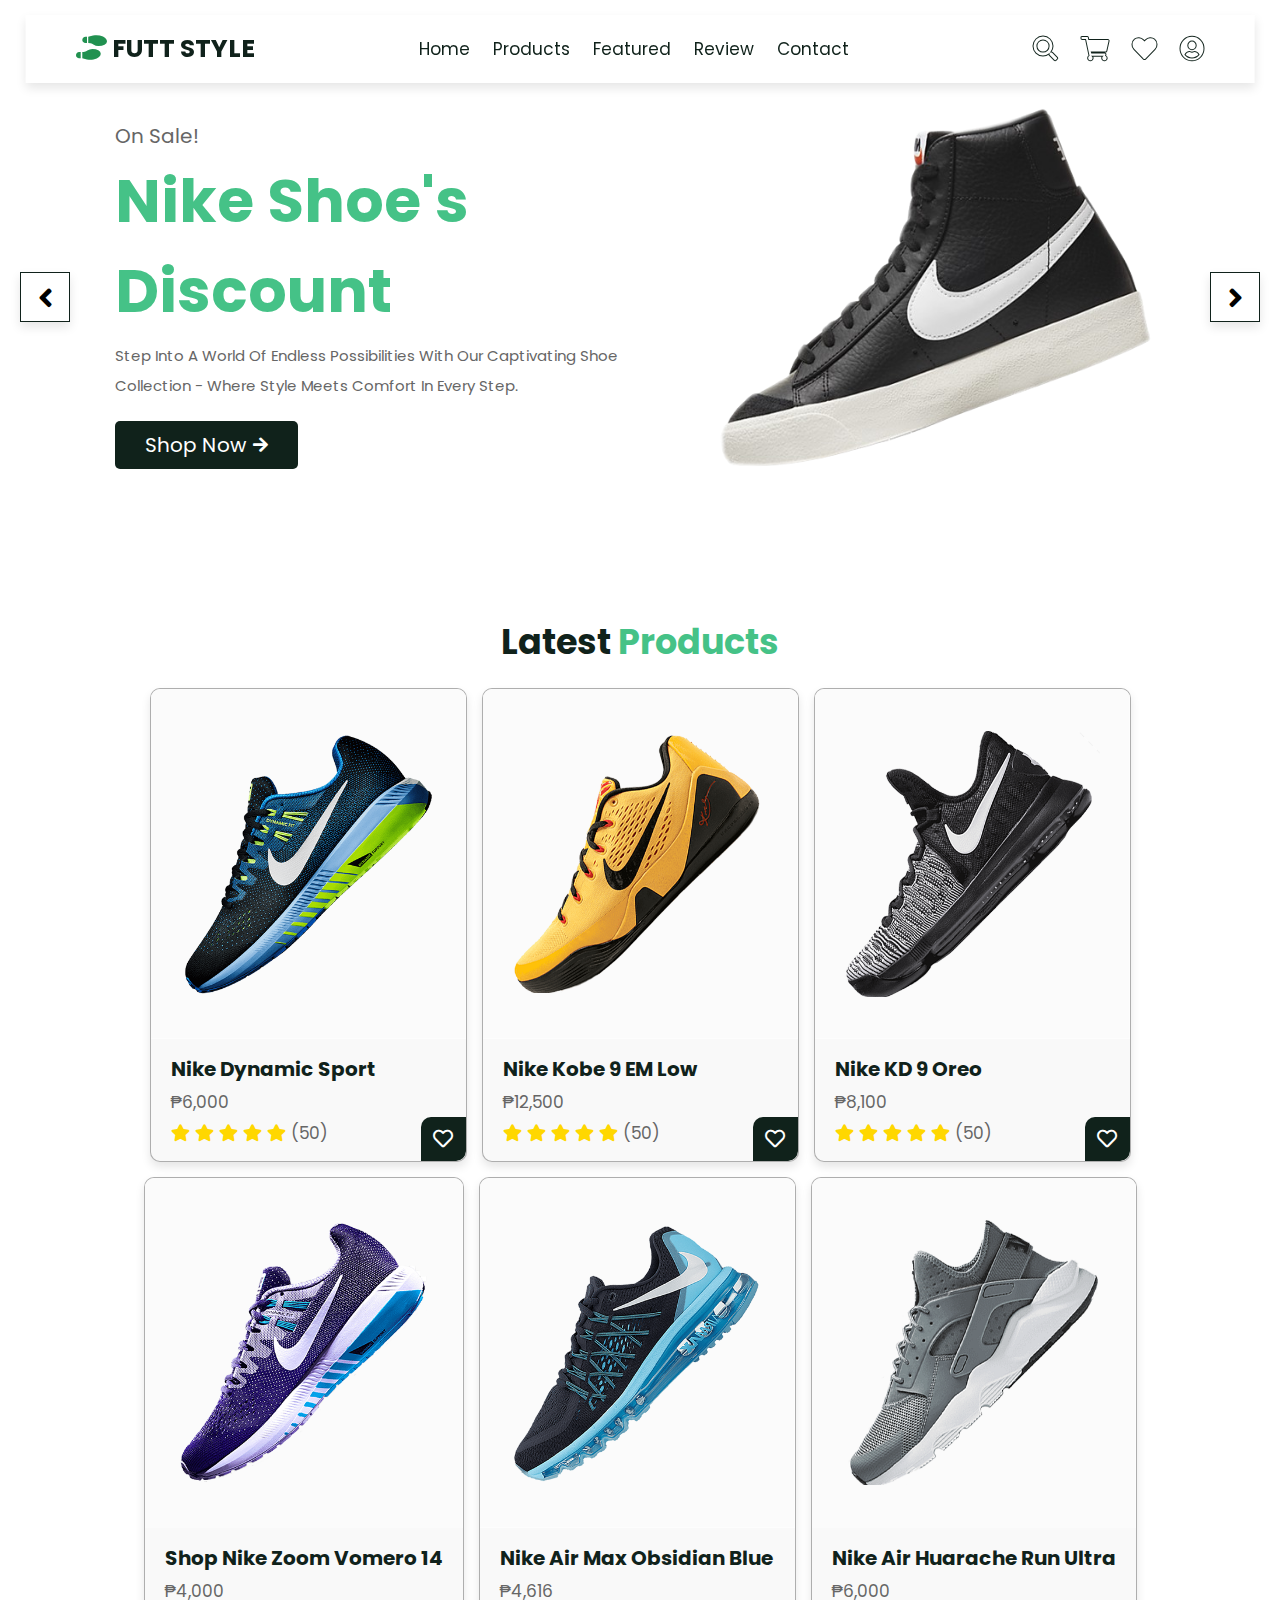
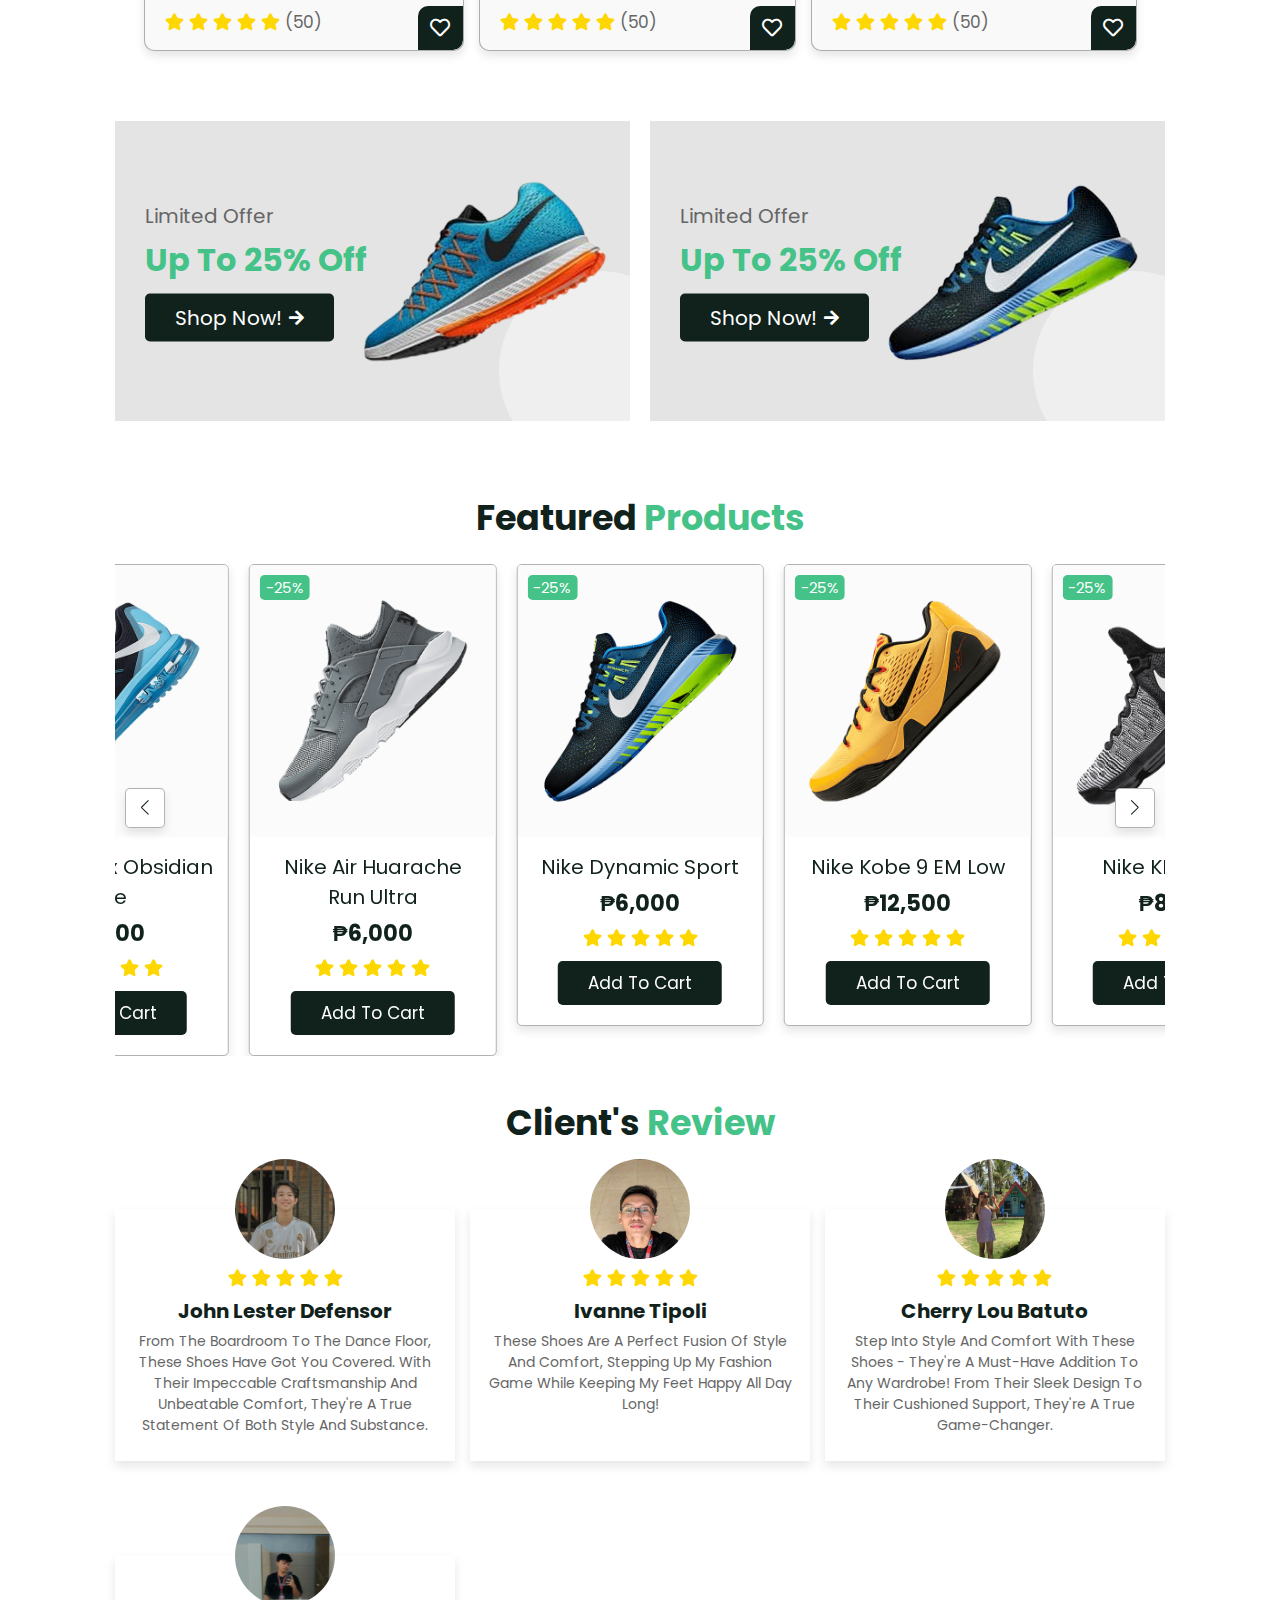
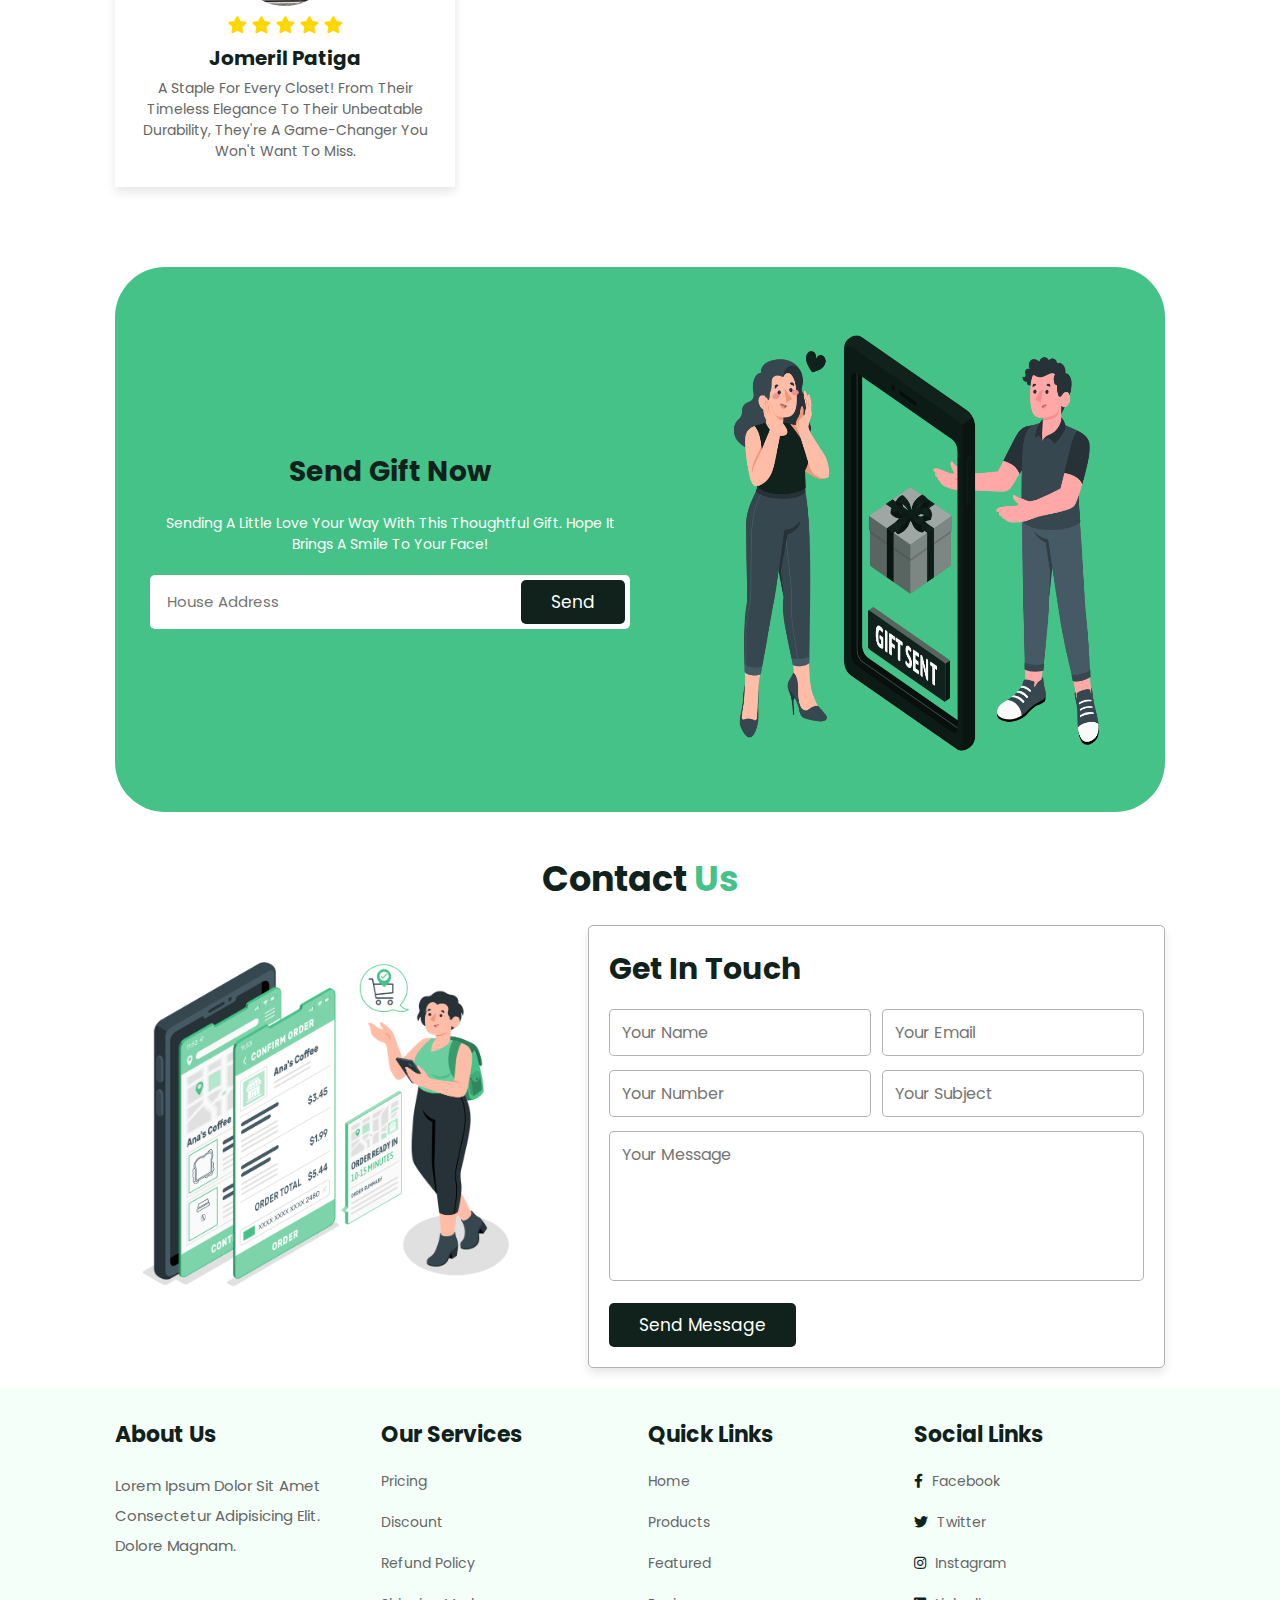
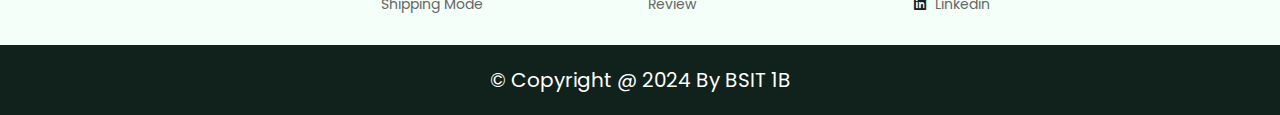
<file: index.html>
<!DOCTYPE html>
        <html lang="en">
        <head>
            <meta charset="UTF-8">
            <link rel="shortcut icon" type="x-icon" href="fut.jpg">
            <meta name="viewport" content="width=device-width, initial-scale=1.0">
            <title>FUTT STYLE</title>
            <!-- font awesome cdn link  -->
            <link rel="stylesheet" href="https://cdnjs.cloudflare.com/ajax/libs/font-awesome/5.15.4/css/all.min.css">
            <!-- swiper js cdn -->
            <link rel="stylesheet" href="https://cdn.jsdelivr.net/npm/swiper@11/swiper-bundle.min.css"/>
            <!-- custom css file link  -->
            <link rel="stylesheet" href="style.css">
        </head>
        <body>
            
            <!-- header section starts -->

            <header class="header">

                <a href="#" class="logo"> <i class="fas fa-shoe-prints"></i> FUTT STYLE</a>

                <nav class="navbar">
                    <a href="#home">home</a>
                    <a href="#products">products</a>
                    <a href="#featured">featured</a>
                    <a href="#review">review</a>
                    <a href="#contact">contact</a>
                </nav>
                   
                <div class="icons">
                    <div id="menu-btn" class="fas fa-bars"></div>
                    <div id="search-btn" class="fas fa-search"></div>
                    <a href="cart.html" class="fas fa-shopping-cart"></a>
                    
                    
                    <a href="#" class="fas fa-heart"></a>
                    <a href="login.html" class="fas fa-user-circle"></a>
                </div>

                <form action="" class="search-form">
                    <input type="search" name="" id="search-box" placeholder="search here...">
                    <label class="fas fa-search"></label>
                </form>

            </header>
            
            
            
            
            <!-- header section ends -->

            <!-- home section starts -->

            <section class="home" id="home">

                <div class="slides-container">
                    
                    <div class="slide active">
                        <div class="content">
                            <span>On Sale!</span>
                            <h3>Nike Shoe's Discount</h3>
                            <p>Step into a world of endless possibilities with our captivating shoe collection - where style meets comfort in every step.<p>
                            <button class="btn">
                                <span>shop now</span>
                                <i class="fas fa-arrow-right"></i>
                            </button>
                        </div>
                        <div class="image">
                            <img src="images/header-1.png" alt="">
                        </div>
                    </div>

                    <div class="slide">
                        <div class="content">
                            <span>On Sale!</span>
                            <h3>Nike Shoe's Discount</h3>
                            <p>Step into a world of endless possibilities with our captivating shoe collection - where style meets comfort in every step.</p>
                            <button class="btn">
                                <span>shop now</span>
                                <i class="fas fa-arrow-right"></i>
                            </button>
                        </div>
                        <div class="image">
                            <img src="images/header-2.png" alt="">
                        </div>
                    </div>

                </div>

                <div id="slide-next" onclick="next()" class="fas fa-angle-right"></div>
                <div id="slide-prev" onclick="prev()" class="fas fa-angle-left"></div>

            </section>

            <!-- home section ends -->

            <!-- latest product section starts -->

            <section class="products" id="products">

                <h1 class="heading"><span>latest</span> products</h1>

                <div class="box-container">

                    <div class="box">
                        <div class="image">
                            <img src="images/product-1.png" alt="">
                        </div>
                        <div class="content">
                            <h3>Nike Dynamic Sport</h3>
                            <div class="price">₱6,000</div>
                            <div class="stars">
                                <i class="fas fa-star"></i>
                                <i class="fas fa-star"></i>
                                <i class="fas fa-star"></i>
                                <i class="fas fa-star"></i>
                                <i class="fas fa-star"></i>
                                <span>(50)</span>
                            </div>
                            <a href="#" class="btn"> <i class="far fa-heart"></i></a>
                        </div>
                    </div>

                    <div class="box">
                        <div class="image">
                            <img src="images/product-2.png" alt="">
                        </div>
                        <div class="content">
                            <h3>Nike Kobe 9 EM Low </h3>
                            <div class="price">₱12,500</div>
                            <div class="stars">
                                <i class="fas fa-star"></i>
                                <i class="fas fa-star"></i>
                                <i class="fas fa-star"></i>
                                <i class="fas fa-star"></i>
                                <i class="fas fa-star"></i>
                                <span>(50)</span>
                            </div>
                            <a href="#" class="btn"> <i class="far fa-heart"></i></a>
                        </div>
                    </div>

                    <div class="box">
                        <div class="image">
                            <img src="images/product-3.png" alt="">
                        </div>
                        <div class="content">
                            <h3>Nike KD 9 Oreo</h3>
                            <div class="price">₱8,100</div>
                            <div class="stars">
                                <i class="fas fa-star"></i>
                                <i class="fas fa-star"></i>
                                <i class="fas fa-star"></i>
                                <i class="fas fa-star"></i>
                                <i class="fas fa-star"></i>
                                <span>(50)</span>
                            </div>
                            <a href="#" class="btn"> <i class="far fa-heart"></i></a>
                        </div>
                    </div>

                    <div class="box">
                        <div class="image">
                            <img src="images/product-4.png" alt="">
                        </div>
                        <div class="content">
                            <h3>Shop Nike Zoom Vomero 14 </h3>
                            <div class="price">₱4,000</div>
                            <div class="stars">
                                <i class="fas fa-star"></i>
                                <i class="fas fa-star"></i>
                                <i class="fas fa-star"></i>
                                <i class="fas fa-star"></i>
                                <i class="fas fa-star"></i>
                                <span>(50)</span>
                            </div>
                            <a href="#" class="btn"> <i class="far fa-heart"></i></a>
                        </div>
                    </div>

                    <div class="box">
                        <div class="image">
                            <img src="images/product-5.png" alt="">
                        </div>
                        <div class="content">
                            <h3>Nike Air Max Obsidian Blue</h3>
                            <div class="price">₱4,616</div>
                            <div class="stars">
                                <i class="fas fa-star"></i>
                                <i class="fas fa-star"></i>
                                <i class="fas fa-star"></i>
                                <i class="fas fa-star"></i>
                                <i class="fas fa-star"></i>
                                <span>(50)</span>
                            </div>
                            <a href="#" class="btn"> <i class="far fa-heart"></i></a>
                        </div>
                    </div>      

                    <div class="box">
                        <div class="image">
                            <img src="images/product-6.png" alt="">
                        </div>
                        <div class="content">
                            <h3>Nike Air Huarache Run Ultra
                            </h3>
                            <div class="price">₱6,000</div>
                            <div class="stars">
                                <i class="fas fa-star"></i>
                                <i class="fas fa-star"></i>
                                <i class="fas fa-star"></i>
                                <i class="fas fa-star"></i>
                                <i class="fas fa-star"></i>
                                <span>(50)</span>
                            </div>
                            <a href="#" class="btn"> <i class="far fa-heart"></i></a>
                        </div>
                    </div>

                </div>

            </section>

            <!-- latest product section ends -->

            <!-- banner section starts -->

            <section class="banner-container">

                <div class="banner">
                    <img src="images/banner1.jpg" alt="">
                    <div class="content">
                        <span>limited Offer</span>
                        <h3>Up to 25% off</h3>
                        <button class="btn">
                            <span>Shop Now!</span>
                            <i class="fas fa-arrow-right"></i>
                        </button>
                    </div>
                </div>

                <div class="banner">
                    <img src="images/banner2.jpg" alt="">
                    <div class="content">
                        <span>Limited Offer</span>
                        <h3>Up to 25% off</h3>
                        <button class="btn">
                            <span>Shop Now!</span>
                            <i class="fas fa-arrow-right"></i>
                        </button>
                    </div>
                </div>

            </section>

            <!-- banner section ends -->

            <!-- featured product section starts -->

            <section class="featured" id="featured">

                <h1 class="heading"><span>featured</span> products</h1>

                <div class="swiper featured-slider">

                    <div class="swiper-wrapper">

                        <div class="swiper-slide slide">
                            <span class="discount">-25%</span>
                            <div class="image">
                                <img src="images/product-1.png" alt="">
                            </div>
                            <div class="content">
                                <h3>Nike Dynamic Sport</h3>
                                <div class="price">₱6,000</div>
                                <div class="stars">
                                    <i class="fas fa-star"></i>
                                    <i class="fas fa-star"></i>
                                    <i class="fas fa-star"></i>
                                    <i class="fas fa-star"></i>
                                    <i class="fas fa-star"></i>
                                </div>
                                <a href="#" class="btn" onclick="addToCart({ name: 'Nike Dynamic Sport', price: '₱6,000', image: 'images/product-1.png' })">Add to Cart</a>
                            </div>
                        </div>
                        
                        <div class="swiper-slide slide">    
                            <span class="discount">-25%</span>
                            <div class="image">
                                <img src="images/product-2.png" alt="">
                            </div>
                            <div class="content">
                                <h3>Nike Kobe 9 EM Low</h3>
                                <div class="price">₱12,500</div>
                                <div class="stars">
                                    <i class="fas fa-star"></i>
                                    <i class="fas fa-star"></i>
                                    <i class="fas fa-star"></i>
                                    <i class="fas fa-star"></i>
                                    <i class="fas fa-star"></i>
                                </div>
                                <a href="#" class="btn" onclick="addToCart({ name: 'Nike Kobe 9 EM Low', price: '₱12,500', image: 'images/product-2.png' })">Add to Cart</a>
                            </div>
                        </div>
                        

                        <div class="swiper-slide slide">
                            <span class="discount">-25%</span>
                            <div class="image">
                                <img src="images/product-3.png" alt="">
                            </div>
                            <div class="content">
                                <h3>Nike KD 9 Oreo</h3>
                                <div class="price">₱8,100</div>
                                <div class="stars">
                                    <i class="fas fa-star"></i>
                                    <i class="fas fa-star"></i>
                                    <i class="fas fa-star"></i>
                                    <i class="fas fa-star"></i>
                                    <i class="fas fa-star"></i>
                                </div>
                                <a href="#" class="btn" onclick="addToCart({ name: 'Nike KD 9 Oreo', price: '₱8,100', image: 'images/product-3.png' })">Add to Cart</a>
                            </div>
                        </div>

                        <div class="swiper-slide slide">
                            <span class="discount">-25%</span>
                            <div class="image">
                                <img src="images/product-4.png" alt="">
                            </div>
                            <div class="content">
                                <h3>Shop Nike Zoom Vomero 14</h3>
                                <div class="price">₱4,000</div>
                                <div class="stars">
                                    <i class="fas fa-star"></i>
                                    <i class="fas fa-star"></i>
                                    <i class="fas fa-star"></i>
                                    <i class="fas fa-star"></i>
                                    <i class="fas fa-star"></i>
                                </div>
                                <a href="#" class="btn" onclick="addToCart({ name: 'Shop Nike Zoom Vomero 14', price: '₱4,000', image: 'images/product-4.png' })">Add to Cart</a>
                            </div>
                        </div>

                        <div class="swiper-slide slide">
                            <span class="discount">-25%</span>
                            <div class="image">
                                <img src="images/product-5.png" alt="">
                            </div>
                            <div class="content">
                                <h3>Nike Air Max Obsidian Blue
                                </h3>
                                <div class="price">₱9,400</div>
                                <div class="stars">
                                    <i class="fas fa-star"></i>
                                    <i class="fas fa-star"></i>
                                    <i class="fas fa-star"></i>
                                    <i class="fas fa-star"></i>
                                    <i class="fas fa-star"></i>
                                </div>
                                <a href="#" class="btn" onclick="addToCart({ name: 'Nike Air Max Obsidian Blue', price: '₱4,616', image: 'images/product-5.png' })">Add to Cart</a>
                            </div>
                        </div>

                        <div class="swiper-slide slide">
                            <span class="discount">-25%</span>
                            <div class="image">
                                <img src="images/product-6.png" alt="">
                            </div>
                            <div class="content">
                                <h3>Nike Air Huarache Run Ultra</h3>
                                <div class="price">₱6,000</div>
                                <div class="stars">
                                    <i class="fas fa-star"></i>
                                    <i class="fas fa-star"></i>
                                    <i class="fas fa-star"></i>
                                    <i class="fas fa-star"></i>
                                    <i class="fas fa-star"></i>
                                </div>
                                <a href="#" class="btn" onclick="addToCart({ name: 'Nike Air Huarache Run Ultra', price: '₱6,000', image: 'images/product-6.png' })">Add to Cart</a>
                            </div>
                        </div>

                    </div>

                    <div class="swiper-button-prev"></div>
                    <div class="swiper-button-next"></div>

                </div>

            </section>

            <!-- featured product section ends -->

            <!-- review section starts -->

            <section class="review" id="review">

                <h1 class="heading"><span>client's</span> review</h1>

                <div class="box-container">

                    <div class="box">
                        <div class="image">
                            <img src="jone1.jpg" alt="">
                        </div>
                        <div class="content">
                            <div class="stars">
                                <i class="fas fa-star"></i>
                                <i class="fas fa-star"></i>
                                <i class="fas fa-star"></i>
                                <i class="fas fa-star"></i>
                                <i class="fas fa-star"></i>
                            </div>
                            <h3>John Lester Defensor</h3>
                            <p>From the boardroom to the dance floor, these shoes have got you covered. With their impeccable craftsmanship and unbeatable comfort, 
                                they're a true statement of both style and substance.</p>
                        </div>
                    </div>

                    <div class="box">
                        <div class="image">
                            <img src="IVANNE.jpg" alt="">
                        </div>
                        <div class="content">
                            <div class="stars">
                                <i class="fas fa-star"></i>
                                <i class="fas fa-star"></i>
                                <i class="fas fa-star"></i>
                                <i class="fas fa-star"></i>
                                <i class="fas fa-star"></i>
                            </div>
                            <h3>Ivanne Tipoli</h3>
                            <p>These shoes are a perfect fusion of style and comfort, stepping up my fashion game while keeping my feet happy all day long!</p>
                        </div>
                    </div>

                    <div class="box">
                        <div class="image">
                        </a><img src="CHERRY.jpg" alt="">
                        </div>
                        <div class="content">
                            <div class="stars">
                                <i class="fas fa-star"></i>
                                <i class="fas fa-star"></i>
                                <i class="fas fa-star"></i>
                                <i class="fas fa-star"></i>
                                <i class="fas fa-star"></i>
                            </div>
                            <h3>Cherry Lou Batuto</h3>
                            <p>Step into style and comfort with these shoes - they're a must-have addition to any wardrobe!
                                From their sleek design to their cushioned support, they're a true game-changer.</p>
                        </div>
                    </div>
                    <div class="box">
                        <div class="image">
                            <img src="JOMERIL.jpg" alt="">
                        </div>
                        <div class="content">
                            <div class="stars">
                                <i class="fas fa-star"></i>
                                <i class="fas fa-star"></i>
                                <i class="fas fa-star"></i>
                                <i class="fas fa-star"></i>
                                <i class="fas fa-star"></i>
                            </div>
                            <h3>Jomeril Patiga</h3>
                            <p>A staple for every closet! From their timeless elegance to their unbeatable durability, they're a game-changer you won't want to miss.</p>
                        </div>
                    </div>
                </div>

            </section>

            <!-- review section ends -->

            <!-- send gift section starts -->

            <section class="send">

                <div class="container">

                    <div class="content">
                        <h2 class="title">send gift now</h2>
                        <p>Sending a little love your way with this thoughtful gift. Hope it brings a smile to your face!</p>
                        <form action="">
                            <input type="text" class="input" placeholder="House Address">
                            <a href="#" class="btn">send</a>
                        </form>
                    </div>
                    <div class="image">
                        <img src="images/Send gift.png" alt="">
                    </div>

                </div>

            </section>

            <!-- send gift section ends -->

            <!-- contact section starts -->

            <section class="contact" id="contact">

                <h1 class="heading"><span>contact</span> us</h1>

                <div class="row">

                    <div class="image">
                        <img src="images/contact.png" alt="">
                    </div>

                    <form action="">
                        <h3>get in touch</h3>
                        <div class="inputBox">
                            <input type="text" placeholder="Your Name">
                            <input type="email" placeholder="Your Email">
                        </div>
                        <div class="inputBox">
                            <input type="number" placeholder="Your Number">
                            <input type="text" placeholder="Your Subject">
                        </div>
                        <textarea placeholder="Your Message" cols="30" rows="10"></textarea>
                        <input type="submit" value="send message" class="btn">
                    </form>

                </div>

            </section>

            <!-- contact section ends -->

            <!-- footer section starts -->

            <section class="footer">

                <div class="box-container">

                    <div class="box">
                        <h3>about us</h3>
                        <p>Lorem ipsum dolor sit amet consectetur adipisicing elit. Dolore magnam.</p>
                    </div>

                    <div class="box">
                        <h3>our services</h3>
                        <a href="#">pricing</a>
                        <a href="#">discount</a>
                        <a href="#">refund policy</a>
                        <a href="#">shipping mode</a>
                    </div>

                    <div class="box">
                        <h3>quick links</h3>
                        <a href="#">home</a>
                        <a href="#">products</a>
                        <a href="#">featured</a>
                        <a href="#">review</a>
                    </div>

                    <div class="box">
                        <h3>social links</h3>
                        <a href="#"> <i class="fab fa-facebook-f"></i> facebook</a>
                        <a href="#"> <i class="fab fa-twitter"></i> twitter</a>
                        <a href="#"> <i class="fab fa-instagram"></i> instagram</a>
                        <a href="#"> <i class="fab fa-linkedin"></i> linkedin</a>
                    </div>

                </div>

            </section>

            <section class="credit">
                &copy; copyright @ 2024 by BSIT 1B
            </section>


            <script src="https://cdn.jsdelivr.net/npm/swiper@11/swiper-bundle.min.js"></script>

            <script src="script.js"></script>
            <script src="cart.js"></script>
            <script>
                function addToCart(item) {
                    let cartItems = JSON.parse(localStorage.getItem('cart')) || [];
                    cartItems.push(item);
                    localStorage.setItem('cart', JSON.stringify(cartItems));
        
                }
            </script>
        </body>
        </html>
</file>
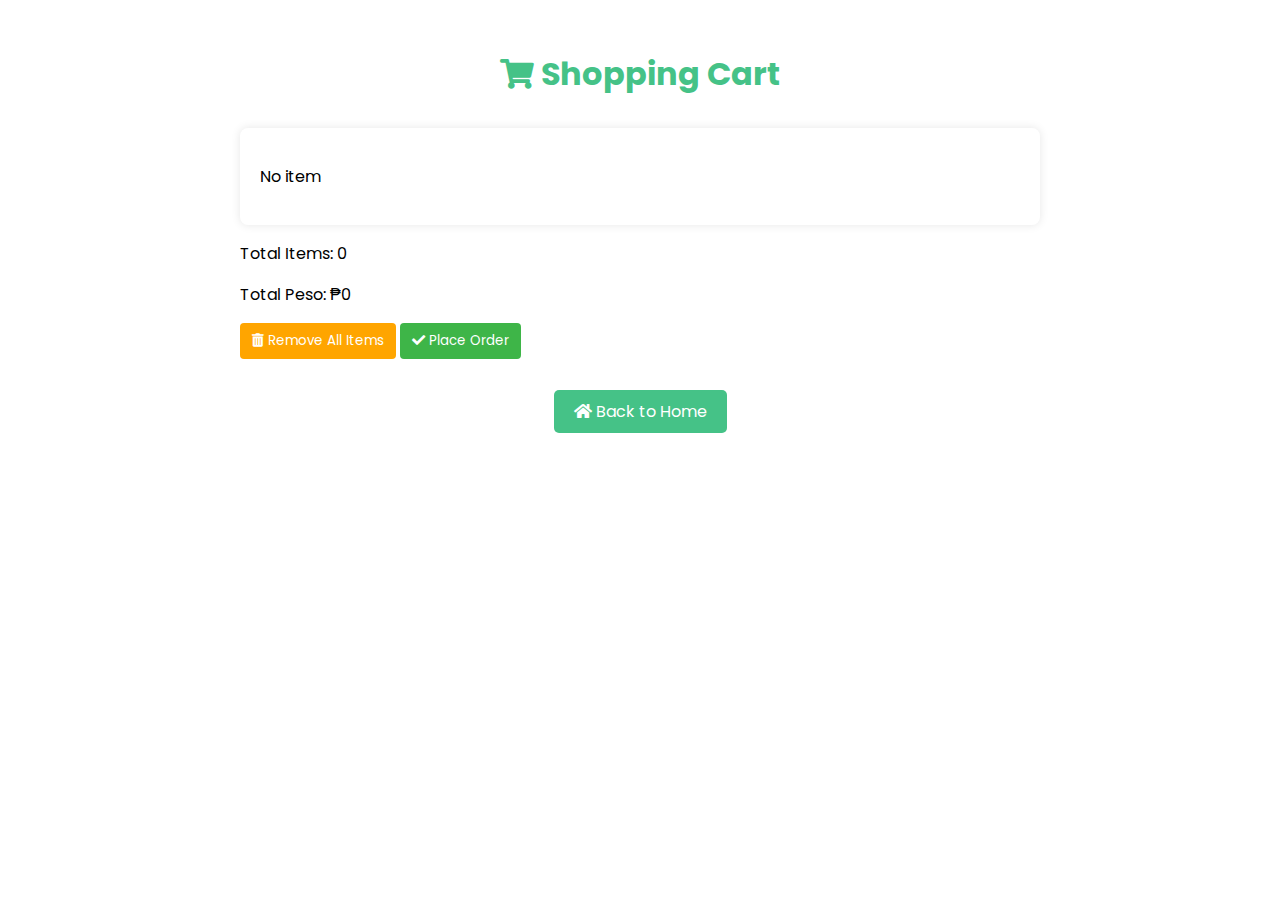
<file: cart.html>
<!DOCTYPE html>
<html lang="en">
<head>
    <meta charset="UTF-8">
    <meta name="viewport" content="width=device-width, initial-scale=1.0">
    <title>Shopping Cart</title>
    <link rel="stylesheet" href="cart.css">
    <link rel="stylesheet" href="https://cdnjs.cloudflare.com/ajax/libs/font-awesome/5.15.4/css/all.min.css">
    
 <!-- Font Awesome CDN -->
</head>
<body>

    <div class="container">
        <h1><i class="fa fa-shopping-cart" style="font-size:30px;color:#45c287"></i> Shopping Cart</h1>
    

        <div id="cart-items" class="cart-items"></div>
        <div id="totals" class="totals">
            <p id="total-items"></p>
            <p id="total-peso"></p>
        </div>
        <button id="remove-all-btn" class="remove-all-btn"><i class="fas fa-trash-alt"></i> Remove All Items</button> <!-- Added trash icon -->
        
        <button id="place-order-btn" class="place-order-btn"><i class="fas fa-check"></i> Place Order</button> <!-- Added check icon -->
 
        <div class="back-to-home">
            <a href="index.html"><i class="fa fa-home"></i> Back to Home</a> <!-- Font Awesome icon -->
        </div>
    </div>

    <!-- Message container -->
    <div class="message-container" id="message-container" style="display: none;">
        <span class="close-btn" id="close-btn">&times;</span>
        <p class="message-text"></i> Your order has been placed. Thank you for choosing us!</p>
    </div>

    <script src="cart.js"></script>
    <script src="plcorder.js"></script>
</body>
</html>
</file>
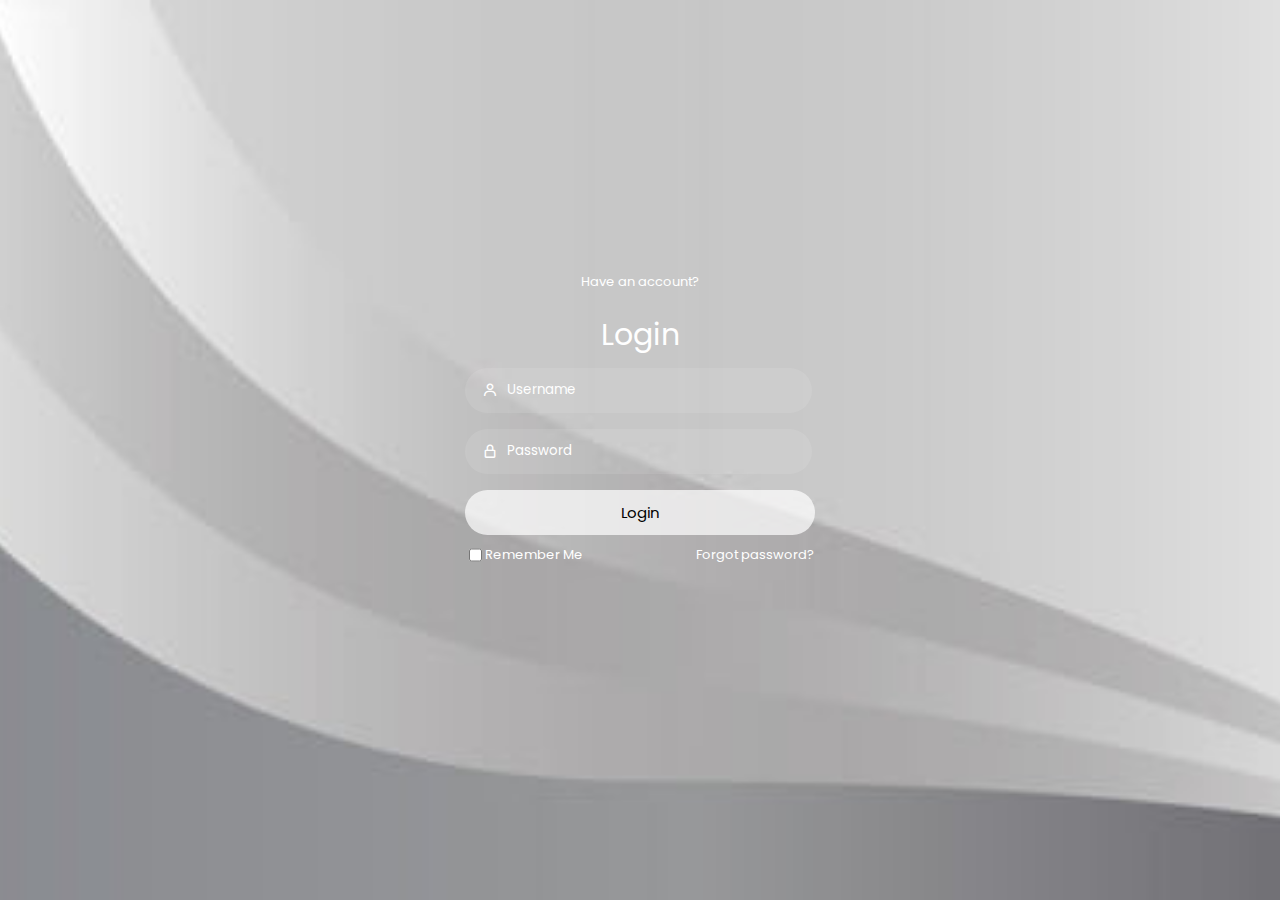
<file: login.html>
<!DOCTYPE html>
<html lang="en">
<head>
    <meta charset="UTF-8">
    <link rel="shortcut icon" type="x-icon" href="fut.jpg">
    <meta http-equiv="X-UA-Compatible" content="IE=edge">
    <meta name="viewport" content="width=device-width, initial-scale=1.0">
    <link rel="stylesheet" href="login.css">
    <link href='https://unpkg.com/boxicons@2.1.4/css/boxicons.min.css' rel='stylesheet'>
    <title>FUTT STYLE | Login</title>
</head>
<body>
    <div class="box">
        <div class="container">
            <div class="top-header">
                <span>Have an account?</span>
                <header>Login</header>
            </div>

            <div class="input-field">
                <input type="text" class="input" id="Username" placeholder="Username" required>
                <i class="bx bx-user"></i>
            </div>
            <div class="input-field">
                <input type="password" class="input" id="Password" placeholder="Password" required>
                <i class="bx bx-lock-alt"></i>
            </div>
            <div class="input-field">
                <input type="submit" class="submit" value="Login" onclick="func()">
            </div>

            <div class="bottom">
                <div class="left">
                    <input type="checkbox" id="check">
                    <label for="check"> Remember Me</label>
                </div>
                <div class="right">
                    <label><a href="#">Forgot password?</a></label>
                </div>
            </div>
        </div>
    </div>
    <script src="login.js"></script>
</body>
</html>
</file>
<file: style.css>
@import url("https://fonts.googleapis.com/css2?family=Poppins:ital,wght@0,100;0,300;0,400;0,500;0,600;1,100;1,300&display=swap");

        *{
            font-family: 'Poppins', sans-serif;
            margin: 0; padding: 0;
            box-sizing: border-box;
            outline: none; border: none;
            text-decoration: none;
            text-transform: capitalize;
            transition: .2s linear;
        }

        html{
            font-size: 62.5%;
            scroll-behavior: smooth;
            scroll-padding-top: 7rem;
            overflow-x: hidden;
        }

        html::-webkit-scrollbar{
            width: 1rem;
        }

        html::-webkit-scrollbar-track{
            background: #fff;
        }

        html::-webkit-scrollbar-thumb{
            background: #10221b;
            border-radius: .5rem;
        }

        section{
            padding: 2rem 9%;
        }

        .heading{
            font-size: 3.5rem;
            color: #45c287;
            padding-bottom: 2rem;
            text-align: center;
        }

        .heading span{
            color: #10221b;
        }

        .btn{
            display: flex;
            gap: .7rem;
            align-items: center;
            margin-top: 1rem;
            padding: .9rem 3rem;
            border-radius: .5rem;
            background: #10221b;
            color: #fff;
            font-size: 1.7rem;
            cursor: pointer;
        }

        .btn:hover{
            background: #219150;
        }


        /* header */

        .header{
            width: 96%;
            position: fixed;
            top: 1.5rem; left: 50%;
            transform: translateX(-50%);
            z-index: 1000;
            box-shadow: 0 0.5rem 1rem rgba(0,0,0,0.1);
            display: flex;
            align-items: center;
            justify-content: space-between;
            padding: 1.5rem 5rem;
            background: #fff;
        }

        .header-active{
            top: 0;
            width: 100%;
        }

        .header .logo{
            font-size: 2.5rem;
            font-weight: bolder;
            color: #10221b;
        }

        .header .logo i{
            color: #219150;
        }

        .header .navbar a{
            font-size: 1.7rem;
            color: #10221b;
            margin: 0 1rem;
        }

        .header .navbar a:hover{
            color: #45c287;
        }

        .header .icons div,
        .header .icons a{
            font-size: 2.5rem;
            margin-left: 2rem;
            color: #fff;
            cursor: pointer;
            -webkit-text-stroke: .1rem #10221b;
        }

        .header .icons div:hover,
        .header .icons a:hover{
            -webkit-text-stroke: .1rem #45c287;
        }

        .header .search-form{
            position: absolute;
            top: 115%; right: -105%;
            width: 50rem;
            height: 5.5rem;
            background: #fff;
            border-radius: .5rem;
            display: flex;
            align-items: center;
            overflow: hidden;
            box-shadow: 0 0.5rem 1rem rgba(0,0,0,0.1);
            border: .1rem solid rgba(0,0,0,0.3);
        }

        .header .search-form.active{
            right: 2rem;
            transition: .4s linear;
        }

        .header .search-form input{
            width: 100%;
            height: 100%;
            font-size: 1.6rem;
            text-transform: none;
            color: #45c287;
            padding: 0 1.2rem;
        }

        .header .search-form label{
            font-size: 2.2rem;
            color: #fff;
            cursor: pointer;
            -webkit-text-stroke: .1rem #10221b;
            margin-right: 1.7rem;
        }

        .header .search-form label:hover{
            -webkit-text-stroke: .1rem #45c287;
        }

        #menu-btn{
            display: none;
        }

        /* end */

        /* home */

        @keyframes fadeOut{
            0%{
                transform: scale(0.5);
                opacity: 0;
            }
        }

        @keyframes fadeLeft{
            0%{
                transform: translateX(-5rem);
                opacity: 0;
            }
        }

        .home{
            position: relative;
        }

        .home .slides-container .slide{
            display: flex;
            flex-wrap: wrap;
            align-items: center;
            gap: 1.5rem;
            padding: 5rem 0;
            display: none;
        }

        .home .slides-container .slide.active{
            display: flex;
        }

        .home .slides-container .slide .content{
            flex: 1 1 40rem;
            animation: fadeLeft .4s linear .4s backwards;
        }

        .home .slides-container .slide .content span{
            font-size: 2rem;
            color: #666;
        }

        .home .slides-container .slide .content h3{
            font-size: 6rem;
            color: #45c287;
            padding-top: .5rem;
        }

        .home .slides-container .slide .content p{
            font-size: 1.5rem;
            color: #666;
            padding: .5rem 0;
            line-height: 2;
        }

        .home .slides-container .slide .content .btn span{
            color: #fff;
        }

        .home .slides-container .slide .image{
            flex: 1 1 30rem;
            padding: 3rem 0;
        }

        .home .slides-container .slide .image img{
            width: 100%;
            animation: fadeOut .4s linear;
        }

        .home #slide-next,
        .home #slide-prev{
            position: absolute;
            top: 50%;
            transform: translateY(-50%);
            height: 5rem;
            width: 5rem;
            line-height: 5rem;
            font-size: 3rem;
            box-shadow: 0 0.5rem 1rem rgba(0,0,0,0.1);
            border: .1rem solid #10221b;
            text-align: center;
            background: #fff;
            cursor: pointer;
        }

        .home #slide-next:hover,
        .home #slide-prev:hover{
            background: #10221b;
            color: #fff;
        }

        .home #slide-next{
            right: 2rem;
        }

        .home #slide-prev{
            left: 2rem;
        }

        /* end */

        /* latest product */

        .products .box-container{
            display: flex;
            flex-wrap: wrap;
            gap: 1.5rem;
            justify-content: center;
        }

        .products .box-container .box{
            position: relative;
            background: #f9f9f9;
            overflow: hidden;
            border-radius: 1rem;
            border: .1rem solid rgba(0,0,0,0.3);
            box-shadow: 0 0.5rem 1rem rgba(0,0,0,0.1);
        }

        .products .box-container .box .image{
            height: 35rem;
            width: 100%;
            overflow: hidden;
        }

        .products .box-container .box .image img{
            height: 100%;
            width: 100%;
            object-fit: cover;
        }

        .products .box-container .box:hover .image img{
            transform: scale(1.1);
        }

        .products .box-container .box .content{
            padding: 1.5rem 2rem;
        }

        .products .box-container .box .content h3{
            font-size: 2rem;
            color: #10221b;
        }

        .products .box-container .box .content .price{
            font-size: 1.7rem;
            color: #666;
            padding: .5rem 0;
        }

        .products .box-container .box .content .stars{
            font-size: 1.7rem;
        }

        .products .box-container .box .content .stars i{
            color: gold;
        }

        .products .box-container .box .content .stars span{
            color: #666;
        }

        .products .box-container .box .content .btn{
            position: absolute;
            bottom: 0; right: 0;
            display: flex;
            font-size: 2rem;
            padding: 1.2rem 1.25rem;
            border-radius: 1rem 0 1rem 0;
        }

        /* end */

        /* banner */

        .banner-container{
            display: flex;
            flex-wrap: wrap;
            gap: 2rem;
            padding-top: 5rem;
            padding-bottom: 5rem;
        }

        .banner-container .banner{
            flex: 1 1 42rem;
            overflow: hidden;
            height: 30rem;
            position: relative;
        }

        .banner-container .banner img{
            height: 100%;
            width: 100%;
            object-fit: cover;
        }

        .banner-container .banner:hover img{
            transform: scale(1.1);
        }

        .banner-container .banner .content{
            position: absolute;
            top: 50%;
            left: 3rem;
            transform: translateY(-50%);
        }

        .banner-container .banner .content span{
            font-size: 2rem;
            color: #666;
        }

        .banner-container .banner .content h3{
            font-size: 3.2rem;
            color: #45c287;
            padding-top: .5rem;
        }

        .banner-container .banner .content .btn span{
            color: #fff;
        }

        /* end */

        /* featured product */

        .featured .featured-slider .slide{
            position: relative;
            overflow: hidden;
            border-radius: .5rem;
            box-shadow: 0 .5rem 1rem rgba(0,0,0,0.1);
            border: .1rem solid rgba(0,0,0,0.3);
        }

        .featured .featured-slider .slide .discount{
            position: absolute;
            top: 1rem; left: 1rem;
            display: block;
            height: 2.5rem;
            width: 5rem;
            background: #45c287;
            color: #fff;
            line-height: 2.5rem;
            text-align: center;
            font-size: 1.5rem;
            border-radius: .5rem;
        }

        .featured .featured-slider .slide .image{
            width: 100%;
            overflow: hidden;
        }

        .featured .featured-slider .slide .image img{
            height: 100%;
            width: 100%;
            object-fit: cover;
        }

        .featured .featured-slider .slide .content{
            padding: 1rem 1.5rem;
            text-align: center;
        }

        .featured .featured-slider .slide .content h3{
            font-size: 2rem;
            color: #10221b;
            font-weight: normal;
        }

        .featured .featured-slider .slide .content .price{
            padding: .5rem 0;
            font-size: 2.2rem;
            font-weight: bolder;
            color: #10221b;
        }

        .featured .featured-slider .slide .content .stars{
            font-size: 1.7rem;
        }

        .featured .featured-slider .slide .content .stars i{
            color: gold;
        }

        .featured .featured-slider .slide .content .btn{
            display: inline-block;
            margin-bottom: 1rem;
        }

        .swiper-button-prev,
        .swiper-button-next{
            height: 4rem;
            width: 4rem;
            border-radius: .5rem;
            background: #fff;
            color: #10221b;
            box-shadow: 0 0.5rem 1rem rgba(0,0,0,0.1);
            border: .1rem solid rgba(0,0,0,0.3);
        }

        .swiper-button-prev:hover,
        .swiper-button-next:hover{
            background: #10221b;
            color: #fff;
        }

        .swiper-button-prev::after,
        .swiper-button-next::after{
            font-size: 1.5rem;
        }

        /* end */

        /* review */

        .review .box-container{
            display: grid;
            grid-template-columns: repeat(auto-fit, minmax(28rem, 1fr));
            gap: 1.5rem;
        }

        .review .box-container .box{
            margin: 4rem 0;
            padding-bottom: 2rem;
            text-align: center;
            box-shadow: 0 0.5rem 1rem rgba(0,0,0,0.1);
        }

        .review .box-container .box .image{
            margin-top: -5rem;
        }

        .review .box-container .box .image img{
            height: 10rem;
            width: 10rem;
            border-radius: 50%;
            object-fit: cover;
        }

        .review .box-container .box .content .stars i{
            color: gold;
            font-size: 1.7rem;
            padding: .5rem .1rem 1rem;
        }

        .review .box-container .box .content h3{
            font-size: 2rem;
            color: #10221b;
        }

        .review .box-container .box .content p{
            font-size: 1.4rem;
            color: #666;
            padding: .5rem 1.5rem;
        }

        /* end */


        /* send gift */

        .send .container{
            background: #45c287;
            align-items: center;
            border-radius: 5rem;
            display: flex;
            flex-wrap: wrap;
            gap: 2rem;
        }

        .send .container .content{
            flex: 1 1 42rem;
            margin: 0 3.5rem;
            text-align: center;
        }

        .send .container .content .title{
            color: #10221b;
            font-size: 2.8rem;
        }

        .send .container .content p{
            color: #fff;
            margin: 2rem 0;
            font-size: 1.4rem;
        }

        .send .container .content form{
            display: flex;
            justify-content: space-between;
            background: #fff;
            padding: .5rem;
            border-radius: .5rem;
        }

        .send .container .content form .input{
            font-size: 1.5rem;
            padding: 1rem 1.2rem;
        }

        .send .container .content form .btn{
            margin-top: 0;
        }

        .send .container .image{
            flex: 1 1 42rem;
        }

        .send .container .image img{
            width: 35vw;
            height: 60vh;
        }

        /* end */

        /* contact */

        .contact .row{
            display: flex;
            flex-wrap: wrap;
            gap: 1.5rem;
        }

        .contact .row .image{
            flex: 1 1 30rem;
        }

        .contact .row .image img{
            width: 90%;
            height: 90%;
            object-fit: cover;
        }

        .contact .row form{
            flex: 1 1 42rem;
            padding: 2rem;
            border: .1rem solid rgba(0,0,0,0.3);
            box-shadow: 0 0.5rem 1rem rgba(0,0,0,0.1);
            border-radius: .5rem;
        }

        .contact .row form h3{
            font-size: 3rem;
            padding-bottom: 1rem;
            color: #10221b;
        }

        .contact .row form .inputBox{
            display: flex;
            flex-wrap: wrap;
            justify-content: space-between;
        }

        .contact .row form .inputBox input{
            width: 49%;
        }

        .contact .row form .inputBox input,
        .contact .row form textarea{
            border: .1rem solid rgba(0,0,0,0.3);
            padding: 1rem 1.2rem;
            border-radius: .5rem;
            font-size: 1.6rem;
            color: #10221b;
            text-transform: none;
            margin: .7rem 0;
        }

        .contact .row form textarea{
            height: 15rem;
            resize: none;
            width: 100%;
        }

        /* end */

        /* footer */

        .footer{
            background: #f4fffa;
        }

        .footer .box-container{
            display: grid;
            grid-template-columns: repeat(auto-fit, minmax(25rem, 1fr));
            gap: 1.5rem;
        }

        .footer .box-container .box h3{
            font-size: 2.2rem;
            color: #10221b;
            padding: 1rem 0;
        }

        .footer .box-container .box p{
            font-size: 1.5rem;
            padding: 1rem 0;
            color: #666;
            line-height: 2;
        }

        .footer .box-container .box a{
            display: block;
            font-size: 1.4rem;
            color: #666;
            padding: 1rem 0;
        }

        .footer .box-container .box a:hover{
            color: #45c287;
        }

        .footer .box-container .box a i{
            color: #10221b;
            padding-right: .5rem;
        }

        .credit{
            text-align: center;
            background: #10221b;
            color: #fff;
            font-size: 2rem;
        }
        /* media query */

        @media(max-width: 991px){
            html{
                font-size: 55%;
            }

            .header{
                padding: 2rem;
            }

            section{
                padding: 2rem;
            }

            .home .slides-container .slide .content{
                margin-top: 5rem;
            }

            .home #slide-next,
            .home #slide-prev{
                top: 95%;
            }

            .home #slide-prev{
                left: auto;
                right: 8rem;
            }
            .send .container .content{
                padding-top: 2rem;
            }
        }

        @media(max-width: 768px){

            #menu-btn{
                display: inline-block;
            }

            .header .navbar{
                position: absolute;
                top: 99%; left: 0; right: 0;
                background: #fff;
                border-top: .1rem solid rgba(0,0,0,0.3);
                border-bottom: .1rem solid rgba(0,0,0,0.3);
                clip-path: polygon(0 0, 100% 0, 100% 0, 0 0);
            }

            .header .navbar.active{
                clip-path: polygon(0 0, 100% 0, 100% 100%, 0 100%);
            }

            .header .navbar a{
                font-size: 2rem;
                margin: 2rem;
                display: block;
            }

            

            .send .container .image img{
                width: 100%;
            }

        }

        @media(max-width: 450px){
            html{
                font-size: 50%;
            }
        }
        .cart-item-box {
            position: fixed;
            top: 20px;
            right: 20px; /* Adjust the right position as needed */
            background-color: #fff;
            padding: 15px;
            border: 1px solid #ccc;
            box-shadow: 0 0 10px rgba(0, 0, 0, 0.1);
            z-index: 1000; /* Ensure it appears above other content */
        }
        
        
        .cart-item-box img {
            max-width: 80px; /* Increase max-width for larger image */
            max-height: 80px; /* Increase max-height for larger image */
            margin-right: 10px;
        }
        
        .cart-item-box span {
            display: block;
            margin-bottom: 5px;
        }
        /* cart.css */

/* Style for the container */
.cart-container {
    max-width: 600px;
    margin: 0 auto;
    padding: 20px;
}

/* Style for the cart items */
.cart-item {
    display: flex;
    align-items: center;
    margin-bottom: 10px;
    padding: 10px;
    background-color: #f9f9f9;
    border: 1px solid #ddd;
    border-radius: 5px;
}

/* Style for the cart item image */
.cart-item img {
    width: 50px;
    height: auto;
    margin-right: 10px;
}

/* Style for the remove button */
.remove-btn {
    background-color: #ff6347;
    color: #fff;
    border: none;
    padding: 5px 10px;
    border-radius: 3px;
    cursor: pointer;
    margin-left: auto; /* Add this line to push the remove button to the right */
}
/* Style for the red notification */

/* Style for the cart summary */
.cart-summary {
    margin-top: 20px;
    border-top: 1px solid #ddd;
    padding-top: 10px;
}

/* Style for the total price */
.cart-summary p {
    font-weight: bold;
}

/* Style for the checkout button */
.cart-summary button {
    background-color: #4CAF50;
    color: white;
    padding: 10px 20px;
    border: none;
    border-radius: 3px;
    cursor: pointer;
    float: right;
}

/* Style for the checkout button on hover */
.cart-summary button:hover {
    background-color: #45a049;
}
</file>
<file: cart.css>
@import url("https://fonts.googleapis.com/css2?family=Poppins:ital,wght@0,100;0,300;0,400;0,500;0,600;1,100;1,300&display=swap");

.container {
    max-width: 800px;
    margin: 50px auto;
    padding: 0 20px;
}

* {
    font-family: 'Poppins', sans-serif;
}

h1 {
    text-align: center;
    margin-bottom: 30px;
    color:#45c287;
}

.cart-items {
    background-color: #fff;
    border-radius: 8px;
    box-shadow: 0 0 10px rgba(0, 0, 0, 0.1);
    padding: 20px;
}

.cart-item {
    display: flex;
    align-items: center;
    justify-content: space-between; /* Align items and place order button */
    margin-bottom: 20px;
}

.item-image img {
    width: 80px;
    height: 80px;
    object-fit: cover;
    border-radius: 8px;
    margin-right: 20px;
}

.item-details {
    flex-grow: 1;
}

.item-details h3 {
    margin: 0;
    font-size: 16px;
    color: #333;
}

.item-details .price {
    color: #ff3e6c;
    font-weight: bold;
    margin-top: 5px;
}

.remove-btn {
    background-color: #e63f3f; /* Red color for remove button */
    color: #fff;
    border: none;
    padding: 8px 12px;
    cursor: pointer;
    border-radius: 4px;
    transition: background-color 0.3s;
}
.remove-btn:hover{
    box-shadow: 0 0 10px rgba(221, 38, 38, 0.7);
}
.place-order-btn {
    background-color: #10a31cce; /* Keep the same color for place order button */
    color: #fff;
    border: none;
    padding: 8px 12px;
    cursor: pointer;
    border-radius: 4px;
    transition: background-color 0.3s, box-shadow 0.3s; /* Add box-shadow transition */
}

.place-order-btn:hover {
    box-shadow: 0 0 10px rgba(0, 226, 121, 0.7); /* Apply box-shadow on hover */
}

/* Back to Home Button */
.back-to-home {
    text-align: center;
    margin-top: 40px;
}

.back-to-home a {
    text-decoration: none;
    color: #fff;
    background-color: #45c287;
    padding: 10px 20px;
    border-radius: 5px;
    transition: background-color 0.3s;
}

.back-to-home a:hover {
    background-color: #10221b;
}

.message-container {
    position: fixed;
    top: 50%;
    left: 50%;
    transform: translate(-50%, -50%);
    background-color: #0c8a4ff3;
    color: white;
    padding: 20px;
    border-radius: 10px;
    z-index: 1000;
    display: none;
}

/* Add this CSS for the close button inside the message container */
.close-btn {
    position: absolute;
    top: 5px;
    right: 5px;
    cursor: pointer;
}

/* Add this CSS for styling the message text */
.message-text {
    font-size: 18px;
   
}

/* Add this CSS to hide the scrollbar on the body when message is displayed */
body.modal-open {
    overflow: hidden;
}

/* Add unique styles for the Remove All Items button */
.remove-all-btn {
    background-color: #ffa500; /* Orange color for Remove All Items button */
    color: #fff;
    border: none;
    padding: 8px 12px;
    cursor: pointer;
    border-radius: 4px;
    transition: background-color 0.3s;
}

.remove-all-btn:hover {
    background-color: #ff7f00; /* Darker orange on hover */
}

/* Media queries for responsiveness */
@media screen and (max-width: 600px) {
    .container {
        padding: 0 10px; /* Adjust padding for smaller screens */
    }
    
    .cart-item {
        flex-direction: column; /* Display items vertically on smaller screens */
        text-align: center; /* Center align items on smaller screens */
    }
    
    .item-image img {
        margin-right: 0; /* Remove right margin for image on smaller screens */
        margin-bottom: 10px; /* Add bottom margin for image on smaller screens */
    }
    
    .item-details {
        margin-bottom: 10px; /* Add bottom margin for item details on smaller screens */
    }
    
    .back-to-home a {
        display: block; /* Display back to home link as block element on smaller screens */
        margin-top: 20px; /* Add top margin for back to home link on smaller screens */
    }
    .message-text {
        font-size: 14px;
    }

    .success-message,
    .error-message {
        font-size: 16px;
    }
}
/* Media queries for responsive text content */

@media screen and (max-width: 400px) {
    .message-text {
        font-size: 12px;
    }

    .success-message,
    .error-message {
        font-size: 14px;
    }
}
</file>
<file: login.css>
/* POPPINS FONT */
@import url('https://fonts.googleapis.com/css2?family=Poppins:wght@400;500;600;700&display=swap');
*{
    font-family: 'Poppins', sans serif;
}
body{
    background-image: url("hahays.jpg");
    background-size: cover;
    background-repeat: no-repeat;
    background-position: center;
    background-attachment: fixed;
}
.box{
    display: flex;
    justify-content: center;
    align-items: center;
    min-height: 90vh;
}
.container{
    width: 350px;
    display: flex;
    flex-direction: column;
    padding: 0 15px 0 15px;
}
span{
    color: #fff;
    font-size: small;
    display: flex;
    justify-content: center;
    padding: 10px 0 10px 0;
}
header{
    color: #fff;
    font-size: 30px;
    display: flex;
    justify-content: center;
    padding: 10px 0 10px 0;
}
.input-field{
    display: flex;
    flex-direction: column;
}
.input-field .input{
    height: 45px;
    width: 87%;
    border: none;
    outline: none;
    border-radius: 30px;
    color: #fff;
    padding: 0 0 0 42px;
    background: rgba(255,255,255,0.1);
}
i{
    position: relative;
    top: -31px;
    left: 17px;
    color: #fff;
}
::-webkit-input-placeholder{
    color: #fff;
}
.submit{
    border: none;
    border-radius: 30px;
    font-size: 15px;
    height: 45px;
    outline: none;
    width: 100%;
    background: rgba(255,255,255,0.7);
    cursor: pointer;
    transition: .3s;
}
.submit:hover{
    box-shadow: 1px 5px 7px 1px rgba(0, 0, 0, 0.2);
}
.bottom{
    display: flex;
    flex-direction: row;
    justify-content: space-between;
    font-size: small;
    color: #fff;
    margin-top: 10px;
}
.left{
    display: flex;
}
label a{
    color: #fff;
    text-decoration: none;
}
</file>
